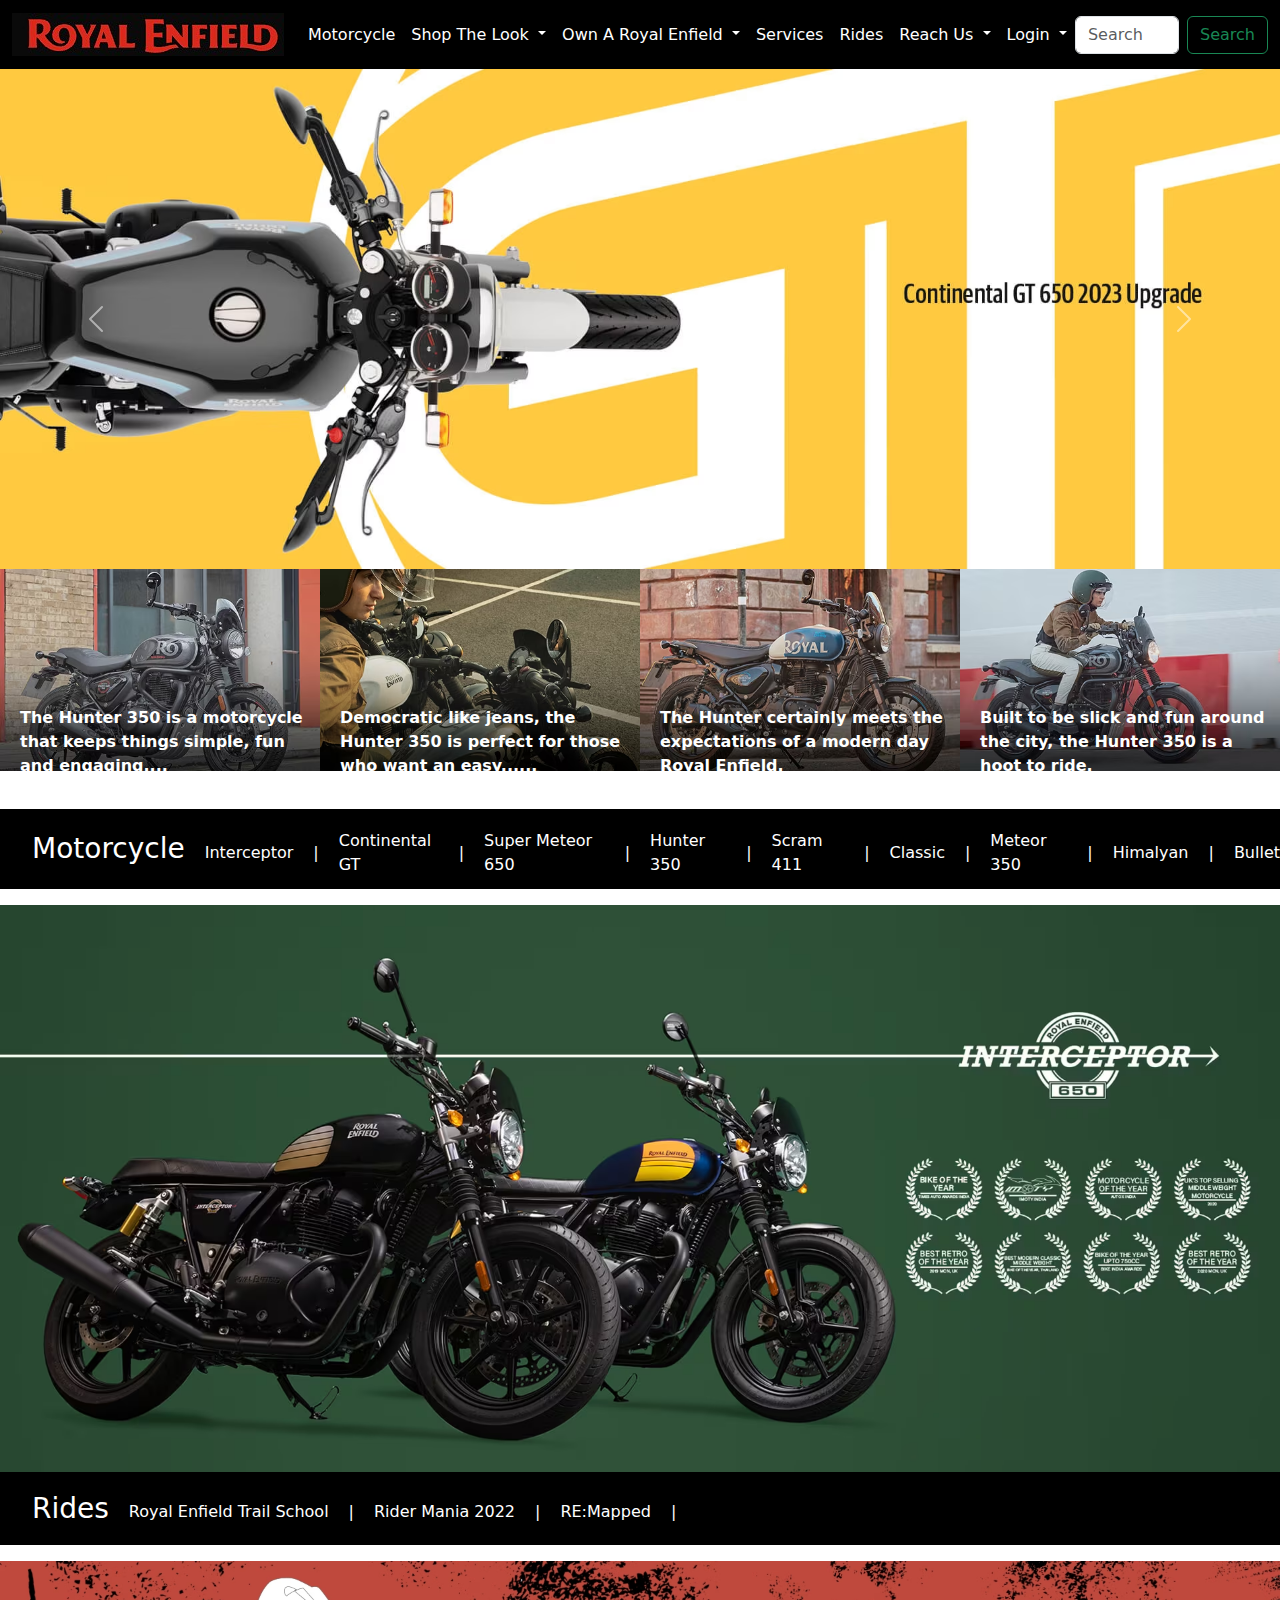
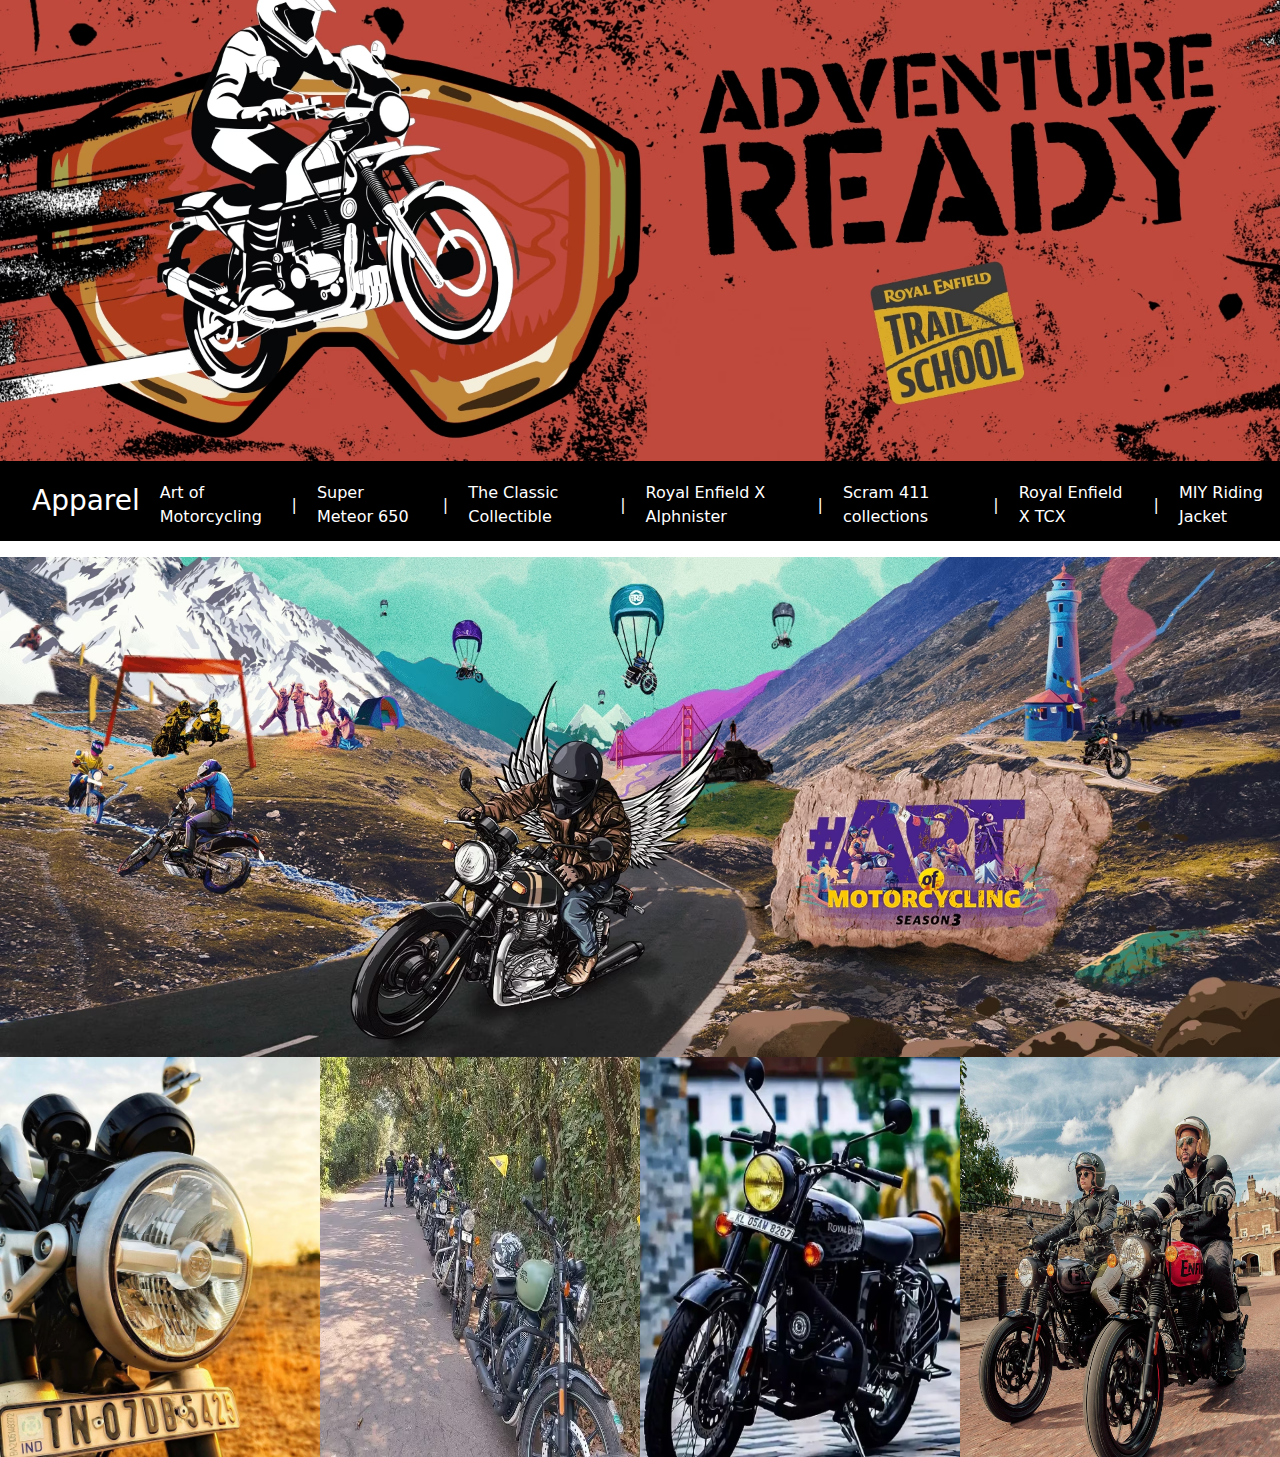
<file: index.html>
<!DOCTYPE html>
<html lang="en">
<head>
    <meta charset="UTF-8">
    <meta http-equiv="X-UA-Compatible" content="IE=edge">
    <meta name="viewport" content="width=device-width, initial-scale=1.0">
    <title>Bikes in India | New Bike Model 2023 | Royal Enfield India</title>
    <link rel="shortcut icon" href="./images/favicon-128x128.png" type="image/x-icon">
    <link rel="stylesheet" href="./bootstrap-5.3.0-alpha2-dist/css/bootstrap.min.css">
    <link rel="stylesheet" href="./royalenfield.css">
    <script src="./bootstrap-5.3.0-alpha2-dist/js/bootstrap.bundle.min.js" ></script>

</head>
<body>
    <nav class="navbar navbar-expand-lg bg-black">
        <div class="container-fluid">
          <a class="navbar-brand" href="#"><img src="./images/Screenshot 2023-04-12 082643.jpg"></img></a>
          <button class="navbar-toggler" type="button" data-bs-toggle="collapse" data-bs-target="#navbarSupportedContent" aria-controls="navbarSupportedContent" aria-expanded="false" aria-label="Toggle navigation">
            <span class="navbar-toggler-icon"></span>
          </button>
          <div class="collapse navbar-collapse" id="navbarSupportedContent">
            <ul class="navbar-nav me-auto mb-2 mb-lg-0">
              <li class="nav-item">
                <a class="nav-link active text-white" aria-current="page" href="#">Motorcycle</a>
              </li>
             
              <li class="nav-item dropdown">
                <a class="nav-link dropdown-toggle text-white" href="#" role="button" data-bs-toggle="dropdown" aria-expanded="false">
                  Shop The Look
                </a>
                <ul class="dropdown-menu bg-black">
                  <li><a class="dropdown-item text-white bg-black" href="#">Accessories</a></li>
                  <li><a class="dropdown-item text-white bg-black" href="#">Apparel</a></li>
                  
                  
                </ul>
              </li>

              <!-- <li class="nav-item dropdown">
                <a class="nav-link dropdown-toggle" href="#" role="button" data-bs-toggle="dropdown" aria-expanded="false">
                  Own A Royal Enfield
                </a>
                <ul class="dropdown-menu">
                  <li><a class="dropdown-item" href="#">Rental</a></li>
                  <li><a class="dropdown-item" href="#">Finance</a></li>
                  <li><a class="dropdown-item" href="#">Book A Test Ride</a></li>
                  <li><a class="dropdown-item" href="#">Configure Now</a></li>
                  
                  
                  
                </ul>
              </li> -->




              <li class="nav-item dropdown">
                <a class="nav-link dropdown-toggle text-white" href="#" role="button" data-bs-toggle="dropdown" aria-expanded="false">
                    Own A Royal Enfield
                </a>
                <ul class="dropdown-menu bg-black">
                  <li><a class="dropdown-item text-white bg-black" href="#">Rental</a></li>
                  <li><a class="dropdown-item text-white bg-black" href="#">Finance</a></li>
                  <li><a class="dropdown-item text-white bg-black" href="#">Book A Test Ride</a></li>
                  <li><a class="dropdown-item text-white bg-black" href="#">Configure Now</a></li>
                  
                  
                </ul>
              </li>


              <li class="nav-item">
                <a class="nav-link active text-white" aria-current="page" href="#">Services</a>
              </li>


              <li class="nav-item">
                <a class="nav-link active text-white" aria-current="page" href="#">Rides</a>
              </li>


              <li class="nav-item dropdown">
                <a class="nav-link dropdown-toggle text-white" href="#" role="button" data-bs-toggle="dropdown" aria-expanded="false">
                    Reach Us
                </a>
                <ul class="dropdown-menu bg-black">
                  <li><a class="dropdown-item text-white bg-black" href="#">Support</a></li>
                  <li><a class="dropdown-item text-white bg-black" href="#">Locate Us</a></li>
                  <li><a class="dropdown-item text-white bg-black" href="#">Our World</a></li>
                </ul>
              </li>


              <li class="nav-item dropdown">
                <a class="nav-link dropdown-toggle text-white" href="#" role="button" data-bs-toggle="dropdown" aria-expanded="false">
                    Login
                </a>
                <ul class="dropdown-menu bg-black">
                  <li><a class="dropdown-item text-white bg-black" href="#">Support</a></li>
                  <li><a class="dropdown-item text-white bg-black" href="#">Locate Us</a></li>
                  <li><a class="dropdown-item text-white bg-black" href="#">Our World</a></li>
                </ul>
              </li>
              
            </ul>
            <form class="d-flex" role="search">
              <input class="form-control me-2" type="search" placeholder="Search" aria-label="Search">
              <button class="btn btn-outline-success" type="submit">Search</button>
            </form>
          </div>
        </div>
      </nav>

      <div id="carouselExampleAutoplaying" class="carousel slide" data-bs-ride="carousel">
        <div class="carousel-inner">
          <div class="carousel-item active">
            <img src="./images/continental-gt-home2.avif" class="d-block w-100" alt="...">
          </div>
          <div class="carousel-item">
            <img src="./images/hunter-350-awards3.avif" class="d-block w-100" alt="...">
          </div>
          <div class="carousel-item">
            <img src="./images/interceptor-home1.avif" class="d-block w-100" alt="...">
          </div>

          <div class="carousel-item">
            <img src="./images/motorcycle-of-the-year4.avif" class="d-block w-100" alt="...">
          </div>
          <div class="carousel-item">
            <img src="./images/service-cost-calculator5.avif" class="d-block w-100" alt="...">
          </div>


        </div>
        <button class="carousel-control-prev" type="button" data-bs-target="#carouselExampleAutoplaying" data-bs-slide="prev">
          <span class="carousel-control-prev-icon" aria-hidden="true"></span>
          <span class="visually-hidden">Previous</span>
        </button>
        <button class="carousel-control-next" type="button" data-bs-target="#carouselExampleAutoplaying" data-bs-slide="next">
          <span class="carousel-control-next-icon" aria-hidden="true"></span>
          <span class="visually-hidden">Next</span>
        </button>

      </div>
      <section id="Cards">
             <div>
              <img src="./images/6.avif" alt="">
              <p>The Hunter 350 is a motorcycle that keeps things simple, fun and engaging....</p>
             </div>
             <div>
              <img src="./images/7.avif" alt="">
              <p>Democratic like jeans, the Hunter 350 is perfect for those who want an easy......</p>
             </div>
             <div>
              <img src="./images/8.avif" alt="">
              <p>The Hunter certainly meets the expectations of a modern day Royal Enfield.</p>
             </div>
             <div>
              <img src="./images/9.avif" alt="">
              <p>Built to be slick and fun around the city, the Hunter 350 is a hoot to ride.</p>
             </div>
      </section>
     
      <section id="HeaderSection1">
        <ul>
          <h3>Motorcycle</h3>
          <li class="red">Interceptor</li>
          <li>|</li>
          <li class="red" onclick="a()">Continental GT</li>
          <li>|</li>
          <li class="red" onclick="b()">Super Meteor 650</li>
          <li>|</li>
          <li class="red" onclick="c()">Hunter 350</li>
          <li>|</li>
          <li class="red" onclick="d()">Scram 411</li>
          <li>|</li>
          <li class="red" onclick="e()">Classic</li>
          <li>|</li>
          <li class="red" onclick="f()">Meteor 350</li>
          <li>|</li>
          <li class="red" onclick="g()">Himalyan</li>
          <li>|</li>
          <li class="red" onclick="h()">Bullet</li>
        </ul>

      </section>
      <section id="ImageSection1">
        <img src="./images/10.avif" alt="" id="bike">
        <!-- <img src="./images/11.avif" alt="" id="bike">
        <img src="./images/12.avif" alt="" id="bike">
        <img src="./images/13.avif" alt="" id="bike">
        <img src="./images/14.avif" alt="" id="bike">
        <img src="./images/15.avif" alt="" id="bike">
        <img src="./images/16.avif" alt="" id="bike">
        <img src="./images/17.avif" alt="" id="bike">
        <img src="./images/18.avif" alt="" id="bike">  -->
      </section>


      <section id="HeaderSection2">
        <ul>
          <h3>Rides</h3>
          <li class="red1">Royal Enfield Trail School</li>
          <li>|</li>
          <li class="red1" onclick="i()">Rider Mania 2022</li>
          <li>|</li>
          <li class="red1" onclick="j()">RE:Mapped</li>
          <li>|</li>

        </ul>
      </section>
   
    <section id="ImageSection2">
      <img src="./images/20.avif" alt="" id="bike1">
      <!-- <img src="./images/21.avif" alt="" id="bike">
      <img src="./images/22.avif" alt="" id="bike"> -->
    </section>

    <section id="HeaderSection3">
      <ul>
        <h3>Apparel</h3>
        <li class="red2">Art of Motorcycling</li>
        <li>|</li>
        <li class="red2" onclick="k()">Super Meteor 650</li>
        <li>|</li>
        <li class="red2" onclick="l()">The Classic Collectible</li>
        <li>|</li>
        <li class="red2" onclick="m()">Royal Enfield X Alphnister</li>
        <li>|</li>
        <li class="red2" onclick="n()">Scram 411 collections</li>
        <li>|</li>
        <li class="red2" onclick="o()">Royal Enfield X TCX</li>
        <li>|</li>
        <li class="red2" onclick="p()">MIY Riding Jacket</li>
      

    </section>


    <section id="ImageSection3">
      <img src="./images/23.avif" alt="" id="bike2">
      <!-- <img src="./images/24.avif" alt="" id="bike2">
      <img src="./images/25.avif" alt="" id="bike2">
      <img src="./images/26.avif" alt="" id="bike2">
      <img src="./images/27.avif" alt="" id="bike2">
      <img src="./images/28.avif" alt="" id="bike2">
      <img src="./images/29.avif" alt="" id="bike2">
      
       -->  
    </section>

    <section id="slideSection" style="display: flex;">
      <div id="carouselExampleSlidesOnly" class="carousel slide" data-bs-ride="carousel" style="width:25%;">
        <div class="carousel-inner">
          <div class="carousel-item active">
            <img src="./images/30.avif" class="d-block w-100" alt="..." style="width:100%; height:400px;">
          </div>
          <div class="carousel-item">
            <img src="./images/31.avif" class="d-block w-100" alt="..."  style="width:100%; height:400px;">
          </div>
          <div class="carousel-item">
            <img src="./images/32.avif" class="d-block w-100" alt="..."  style="width:100%; height:400px;">
          </div>
          <div class="carousel-item active">
            <img src="./images/33.avif" class="d-block w-100" alt="..."  style="width:100%; height:400px;">
          </div>
        </div>
      </div>

      <div id="carouselExampleSlidesOnly" class="carousel slide" data-bs-ride="carousel" style="width:25%;">
        <div class="carousel-inner">
          <div class="carousel-item active">
            <img src="./images/34.avif" class="d-block w-100" alt="..."  style="width:100%; height:400px;">
          </div>
          <div class="carousel-item">
            <img src="./images/35.avif" class="d-block w-100" alt="..."  style="width:100%; height:400px;">
          </div>
          <div class="carousel-item">
            <img src="./images/36.jpg" class="d-block w-100" alt="..."  style="width:100%; height:400px;">
          </div>
          <div class="carousel-item active">
            <img src="./images/37.avif" class="d-block w-100" alt="..."  style="width:100%; height:400px;">
          </div>
        </div>
      </div>

      <div id="carouselExampleSlidesOnly" class="carousel slide" data-bs-ride="carousel" style="width:25%;">
        <div class="carousel-inner">
          <div class="carousel-item active">
            <img src="./images/38.avif" class="d-block w-100" alt="..."  style="width:100%; height:400px;">
          </div>
          <div class="carousel-item">
            <img src="./images/39.avif" class="d-block w-100" alt="..."  style="width:100%; height:400px;">
          </div>
          <div class="carousel-item">
            <img src="./images/40.avif" class="d-block w-100" alt="..."  style="width:100%; height:400px;">
          </div>
          <div class="carousel-item active">
            <img src="./images/41.avif" class="d-block w-100" alt="..."  style="width:100%; height:400px;">
          </div>
        </div>
      </div>

      <div id="carouselExampleSlidesOnly" class="carousel slide" data-bs-ride="carousel" style="width:25%;">
        <div class="carousel-inner">
          <div class="carousel-item active">
            <img src="./images/42.avif" class="d-block w-100" alt="..."  style="width:100%; height:400px;">
          </div>
          <div class="carousel-item">
            <img src="./images/43.avif" class="d-block w-100" alt="..."  style="width:100%; height:400px;">
          </div>
          <div class="carousel-item">
            <img src="./images/44.avif" class="d-block w-100" alt="..."  style="width:100%; height:400px;">
          </div>
          <div class="carousel-item active">
            <img src="./images/45.webp" class="d-block w-100" alt="..."  style="width:100%; height:400px;">
          </div>
        </div>
      </div>









    </section>



  
      


  


  

  <script src="./royalenfield.js"></script>
</body>
</html>
</file>
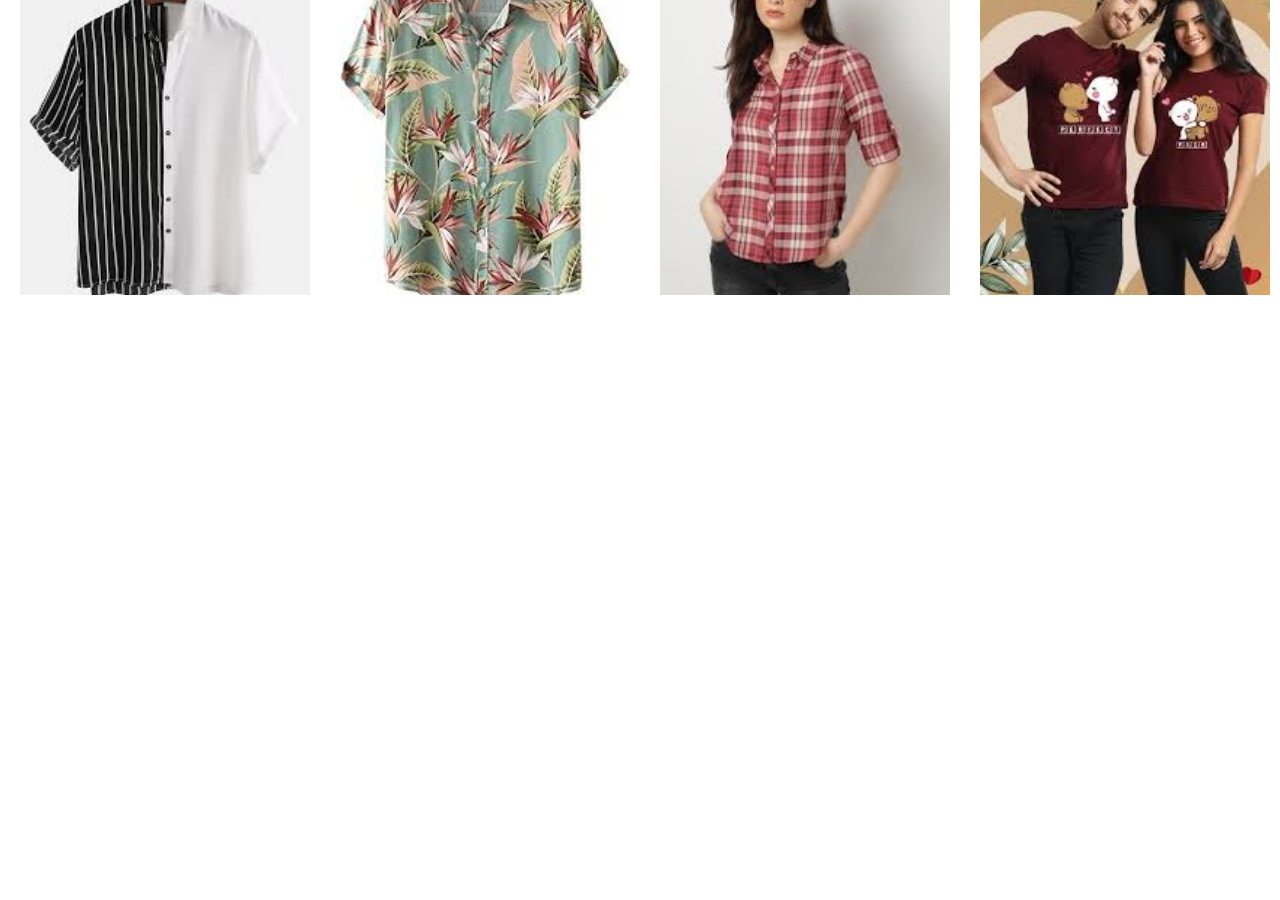
<file: cards.html>
<!DOCTYPE html>
<html lang="en">
<head>
    <meta charset="UTF-8">
    <meta http-equiv="X-UA-Compatible" content="IE=edge">
    <meta name="viewport" content="width=device-width, initial-scale=1.0">
    <title>Cards</title>
    <link rel="stylesheet" href="./cards.css">
    <link rel="stylesheet" href="./bootstrap-5.3.0-alpha2-dist/css/bootstrap.min.css">
    
</head>
<body>
    <section id="Cards">
        <div >
    
         <img src="./images/C!.jpg" alt="">
         <ul>
        <li class="red">Interceptor</li>
        <li>|</li>

         </ul>
        </div>
        <div>
         <img src="./images/C2.jpg" alt="">
         <p>Democratic like jeans, the Hunter 350 is perfect for those who want an easy......</p>
        </div>
        <div>
         <img src="./images/C3.jpg" alt="">
         <p>The Hunter certainly meets the expectations of a modern day Royal Enfield.</p>
        </div>
        <div>
         <img src="./images/C4.jpg" alt="">
         <p>Built to be slick and fun around the city, the Hunter 350 is a hoot to ride.</p>
        </div>
 </section>
    
</body>
</html>
</file>
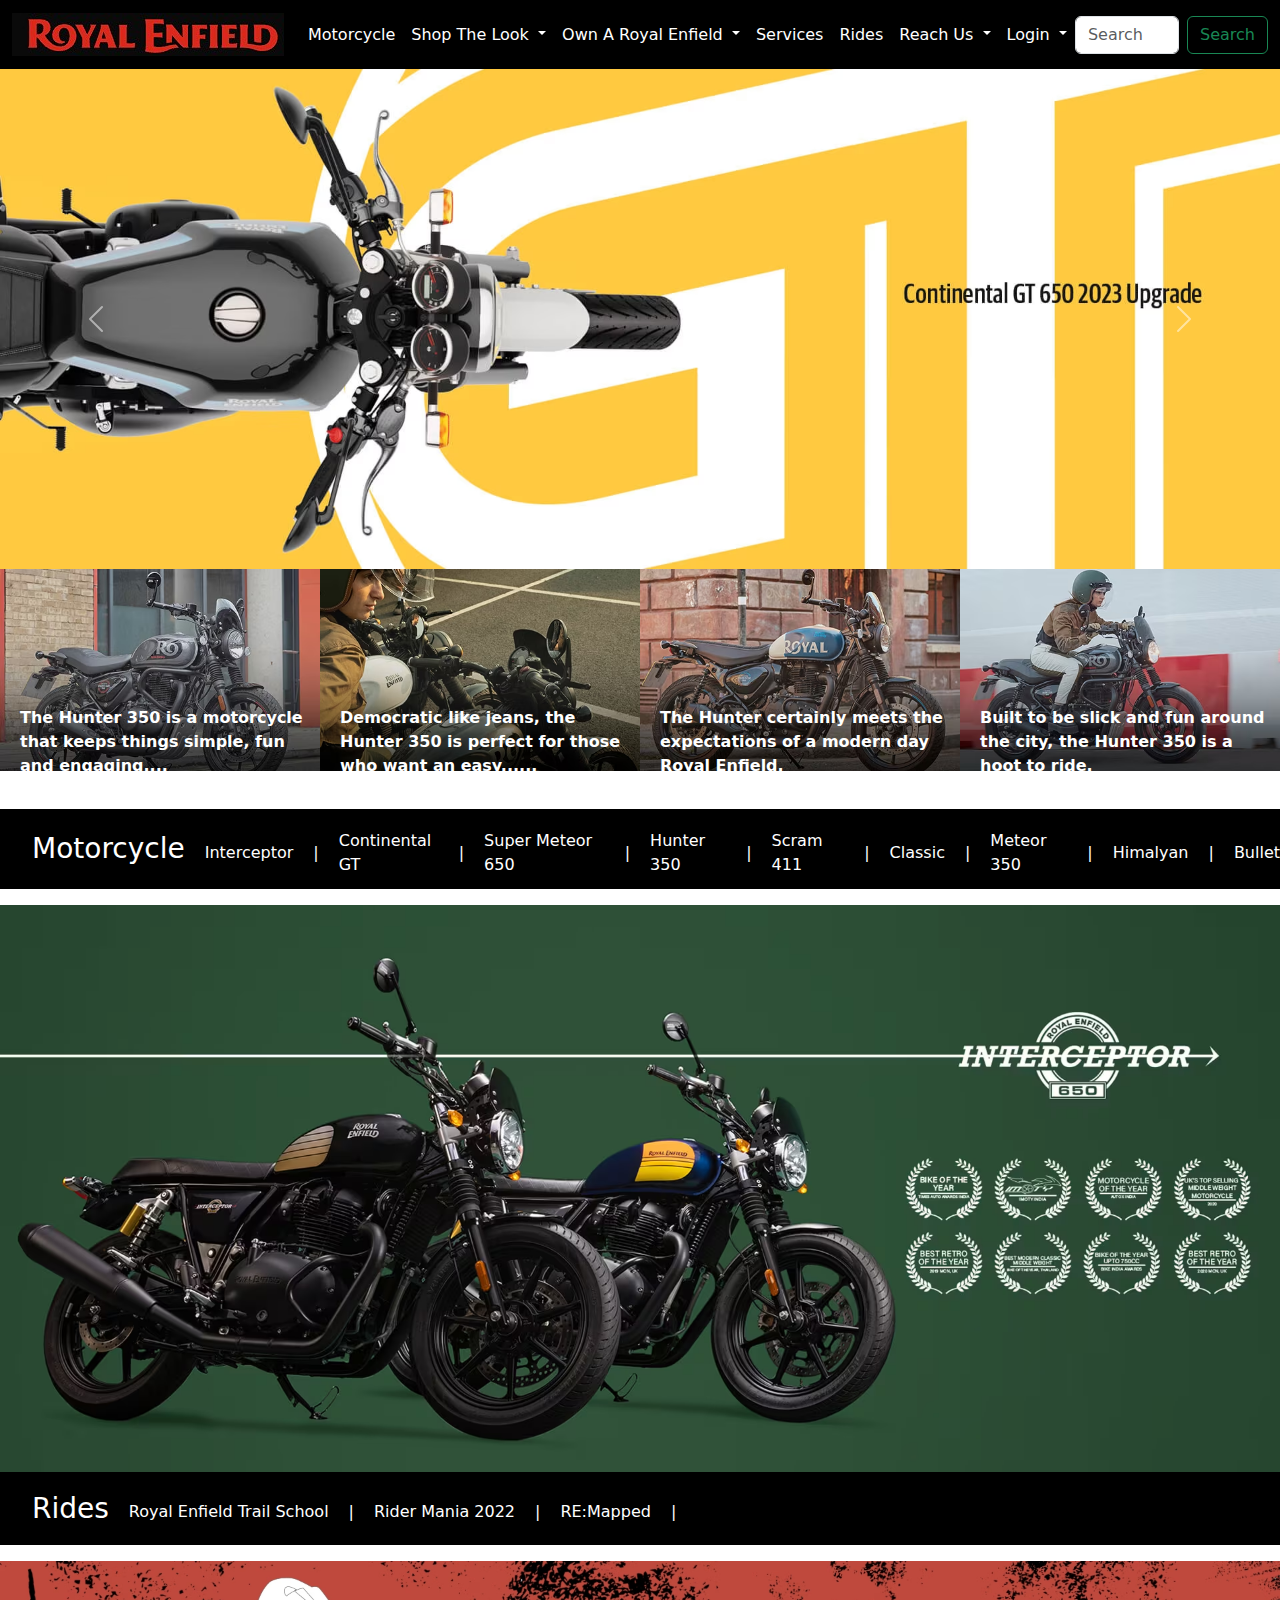
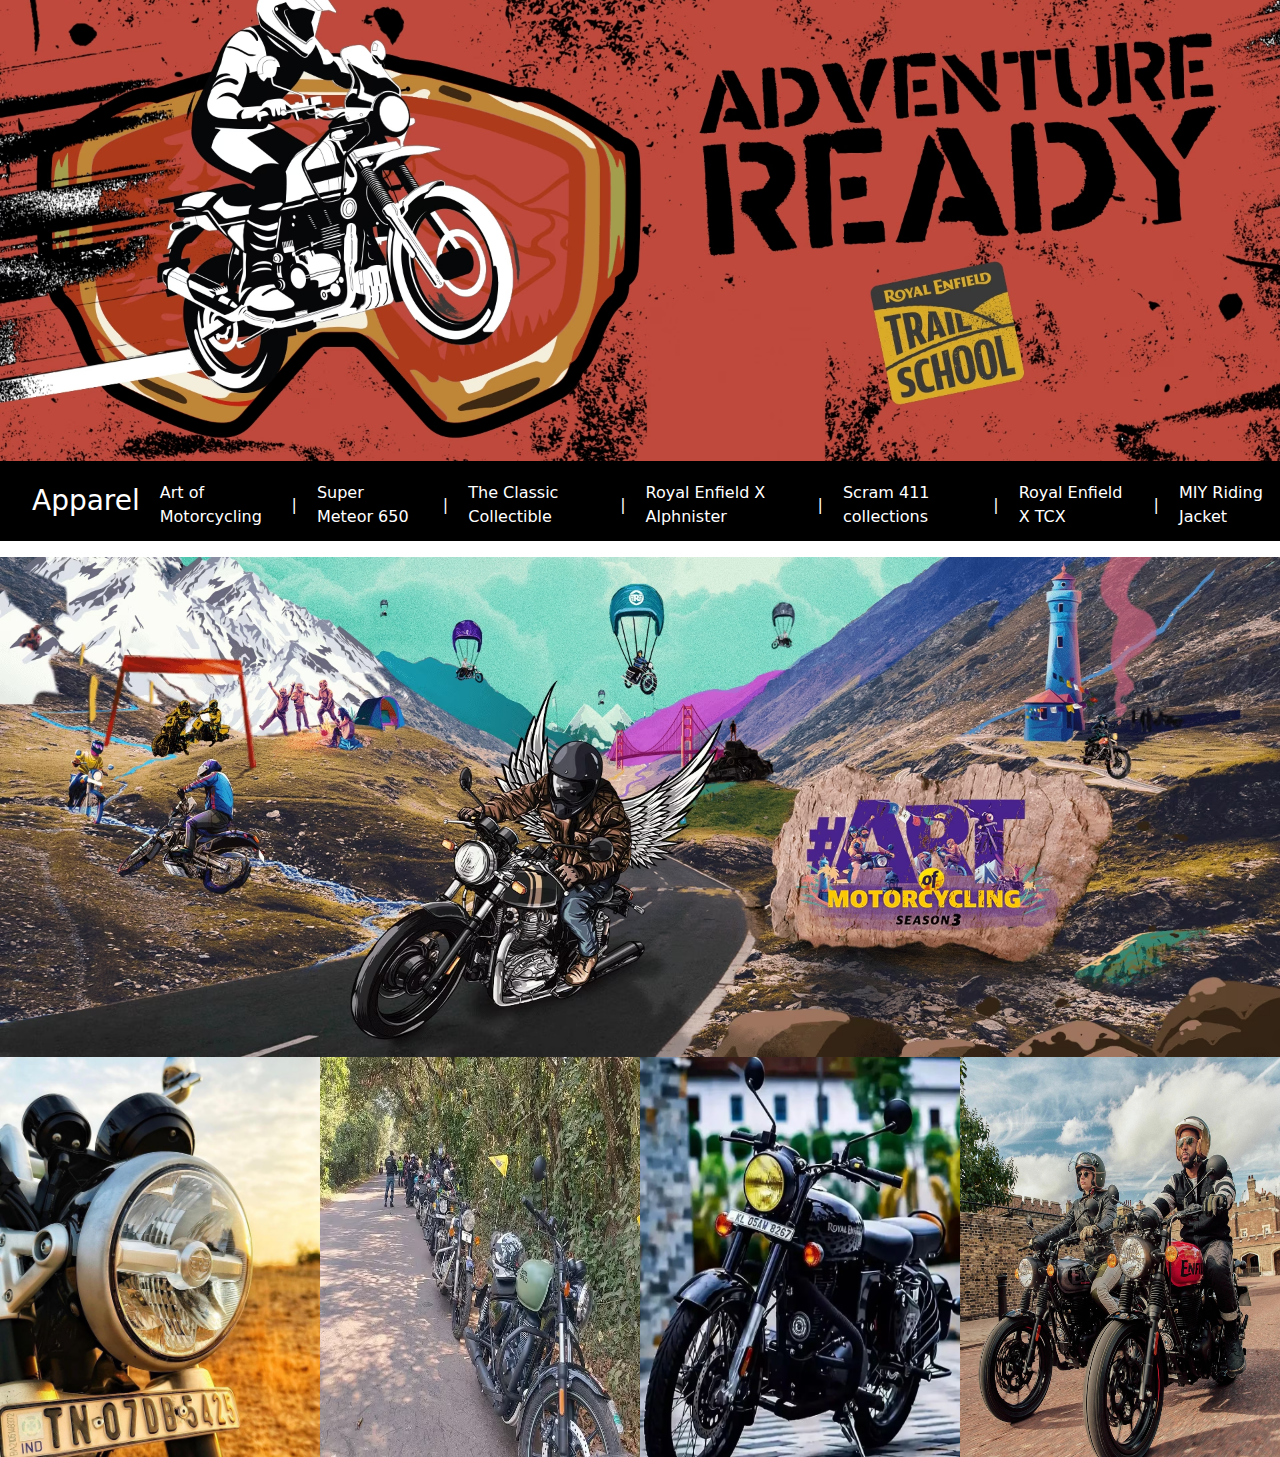
<file: royalenfield.html>
<!DOCTYPE html>
<html lang="en">
<head>
    <meta charset="UTF-8">
    <meta http-equiv="X-UA-Compatible" content="IE=edge">
    <meta name="viewport" content="width=device-width, initial-scale=1.0">
    <title>Bikes in India | New Bike Model 2023 | Royal Enfield India</title>
    <link rel="shortcut icon" href="./images/favicon-128x128.png" type="image/x-icon">
    <link rel="stylesheet" href="./bootstrap-5.3.0-alpha2-dist/css/bootstrap.min.css">
    <link rel="stylesheet" href="./royalenfield.css">
    <script src="./bootstrap-5.3.0-alpha2-dist/js/bootstrap.bundle.min.js" ></script>

</head>
<body>
    <nav class="navbar navbar-expand-lg bg-black">
        <div class="container-fluid">
          <a class="navbar-brand" href="#"><img src="./images/Screenshot 2023-04-12 082643.jpg"></img></a>
          <button class="navbar-toggler" type="button" data-bs-toggle="collapse" data-bs-target="#navbarSupportedContent" aria-controls="navbarSupportedContent" aria-expanded="false" aria-label="Toggle navigation">
            <span class="navbar-toggler-icon"></span>
          </button>
          <div class="collapse navbar-collapse" id="navbarSupportedContent">
            <ul class="navbar-nav me-auto mb-2 mb-lg-0">
              <li class="nav-item">
                <a class="nav-link active text-white" aria-current="page" href="#">Motorcycle</a>
              </li>
             
              <li class="nav-item dropdown">
                <a class="nav-link dropdown-toggle text-white" href="#" role="button" data-bs-toggle="dropdown" aria-expanded="false">
                  Shop The Look
                </a>
                <ul class="dropdown-menu bg-black">
                  <li><a class="dropdown-item text-white bg-black" href="#">Accessories</a></li>
                  <li><a class="dropdown-item text-white bg-black" href="#">Apparel</a></li>
                  
                  
                </ul>
              </li>

              <!-- <li class="nav-item dropdown">
                <a class="nav-link dropdown-toggle" href="#" role="button" data-bs-toggle="dropdown" aria-expanded="false">
                  Own A Royal Enfield
                </a>
                <ul class="dropdown-menu">
                  <li><a class="dropdown-item" href="#">Rental</a></li>
                  <li><a class="dropdown-item" href="#">Finance</a></li>
                  <li><a class="dropdown-item" href="#">Book A Test Ride</a></li>
                  <li><a class="dropdown-item" href="#">Configure Now</a></li>
                  
                  
                  
                </ul>
              </li> -->




              <li class="nav-item dropdown">
                <a class="nav-link dropdown-toggle text-white" href="#" role="button" data-bs-toggle="dropdown" aria-expanded="false">
                    Own A Royal Enfield
                </a>
                <ul class="dropdown-menu bg-black">
                  <li><a class="dropdown-item text-white bg-black" href="#">Rental</a></li>
                  <li><a class="dropdown-item text-white bg-black" href="#">Finance</a></li>
                  <li><a class="dropdown-item text-white bg-black" href="#">Book A Test Ride</a></li>
                  <li><a class="dropdown-item text-white bg-black" href="#">Configure Now</a></li>
                  
                  
                </ul>
              </li>


              <li class="nav-item">
                <a class="nav-link active text-white" aria-current="page" href="#">Services</a>
              </li>


              <li class="nav-item">
                <a class="nav-link active text-white" aria-current="page" href="#">Rides</a>
              </li>


              <li class="nav-item dropdown">
                <a class="nav-link dropdown-toggle text-white" href="#" role="button" data-bs-toggle="dropdown" aria-expanded="false">
                    Reach Us
                </a>
                <ul class="dropdown-menu bg-black">
                  <li><a class="dropdown-item text-white bg-black" href="#">Support</a></li>
                  <li><a class="dropdown-item text-white bg-black" href="#">Locate Us</a></li>
                  <li><a class="dropdown-item text-white bg-black" href="#">Our World</a></li>
                </ul>
              </li>


              <li class="nav-item dropdown">
                <a class="nav-link dropdown-toggle text-white" href="#" role="button" data-bs-toggle="dropdown" aria-expanded="false">
                    Login
                </a>
                <ul class="dropdown-menu bg-black">
                  <li><a class="dropdown-item text-white bg-black" href="#">Support</a></li>
                  <li><a class="dropdown-item text-white bg-black" href="#">Locate Us</a></li>
                  <li><a class="dropdown-item text-white bg-black" href="#">Our World</a></li>
                </ul>
              </li>
              
            </ul>
            <form class="d-flex" role="search">
              <input class="form-control me-2" type="search" placeholder="Search" aria-label="Search">
              <button class="btn btn-outline-success" type="submit">Search</button>
            </form>
          </div>
        </div>
      </nav>

      <div id="carouselExampleAutoplaying" class="carousel slide" data-bs-ride="carousel">
        <div class="carousel-inner">
          <div class="carousel-item active">
            <img src="./images/continental-gt-home2.avif" class="d-block w-100" alt="...">
          </div>
          <div class="carousel-item">
            <img src="./images/hunter-350-awards3.avif" class="d-block w-100" alt="...">
          </div>
          <div class="carousel-item">
            <img src="./images/interceptor-home1.avif" class="d-block w-100" alt="...">
          </div>

          <div class="carousel-item">
            <img src="./images/motorcycle-of-the-year4.avif" class="d-block w-100" alt="...">
          </div>
          <div class="carousel-item">
            <img src="./images/service-cost-calculator5.avif" class="d-block w-100" alt="...">
          </div>


        </div>
        <button class="carousel-control-prev" type="button" data-bs-target="#carouselExampleAutoplaying" data-bs-slide="prev">
          <span class="carousel-control-prev-icon" aria-hidden="true"></span>
          <span class="visually-hidden">Previous</span>
        </button>
        <button class="carousel-control-next" type="button" data-bs-target="#carouselExampleAutoplaying" data-bs-slide="next">
          <span class="carousel-control-next-icon" aria-hidden="true"></span>
          <span class="visually-hidden">Next</span>
        </button>

      </div>
      <section id="Cards">
             <div>
              <img src="./images/6.avif" alt="">
              <p>The Hunter 350 is a motorcycle that keeps things simple, fun and engaging....</p>
             </div>
             <div>
              <img src="./images/7.avif" alt="">
              <p>Democratic like jeans, the Hunter 350 is perfect for those who want an easy......</p>
             </div>
             <div>
              <img src="./images/8.avif" alt="">
              <p>The Hunter certainly meets the expectations of a modern day Royal Enfield.</p>
             </div>
             <div>
              <img src="./images/9.avif" alt="">
              <p>Built to be slick and fun around the city, the Hunter 350 is a hoot to ride.</p>
             </div>
      </section>
     
      <section id="HeaderSection1">
        <ul>
          <h3>Motorcycle</h3>
          <li class="red">Interceptor</li>
          <li>|</li>
          <li class="red" onclick="a()">Continental GT</li>
          <li>|</li>
          <li class="red" onclick="b()">Super Meteor 650</li>
          <li>|</li>
          <li class="red" onclick="c()">Hunter 350</li>
          <li>|</li>
          <li class="red" onclick="d()">Scram 411</li>
          <li>|</li>
          <li class="red" onclick="e()">Classic</li>
          <li>|</li>
          <li class="red" onclick="f()">Meteor 350</li>
          <li>|</li>
          <li class="red" onclick="g()">Himalyan</li>
          <li>|</li>
          <li class="red" onclick="h()">Bullet</li>
        </ul>

      </section>
      <section id="ImageSection1">
        <img src="./images/10.avif" alt="" id="bike">
        <!-- <img src="./images/11.avif" alt="" id="bike">
        <img src="./images/12.avif" alt="" id="bike">
        <img src="./images/13.avif" alt="" id="bike">
        <img src="./images/14.avif" alt="" id="bike">
        <img src="./images/15.avif" alt="" id="bike">
        <img src="./images/16.avif" alt="" id="bike">
        <img src="./images/17.avif" alt="" id="bike">
        <img src="./images/18.avif" alt="" id="bike">  -->
      </section>


      <section id="HeaderSection2">
        <ul>
          <h3>Rides</h3>
          <li class="red1">Royal Enfield Trail School</li>
          <li>|</li>
          <li class="red1" onclick="i()">Rider Mania 2022</li>
          <li>|</li>
          <li class="red1" onclick="j()">RE:Mapped</li>
          <li>|</li>

        </ul>
      </section>
   
    <section id="ImageSection2">
      <img src="./images/20.avif" alt="" id="bike1">
      <!-- <img src="./images/21.avif" alt="" id="bike">
      <img src="./images/22.avif" alt="" id="bike"> -->
    </section>

    <section id="HeaderSection3">
      <ul>
        <h3>Apparel</h3>
        <li class="red2">Art of Motorcycling</li>
        <li>|</li>
        <li class="red2" onclick="k()">Super Meteor 650</li>
        <li>|</li>
        <li class="red2" onclick="l()">The Classic Collectible</li>
        <li>|</li>
        <li class="red2" onclick="m()">Royal Enfield X Alphnister</li>
        <li>|</li>
        <li class="red2" onclick="n()">Scram 411 collections</li>
        <li>|</li>
        <li class="red2" onclick="o()">Royal Enfield X TCX</li>
        <li>|</li>
        <li class="red2" onclick="p()">MIY Riding Jacket</li>
      

    </section>


    <section id="ImageSection3">
      <img src="./images/23.avif" alt="" id="bike2">
      <!-- <img src="./images/24.avif" alt="" id="bike2">
      <img src="./images/25.avif" alt="" id="bike2">
      <img src="./images/26.avif" alt="" id="bike2">
      <img src="./images/27.avif" alt="" id="bike2">
      <img src="./images/28.avif" alt="" id="bike2">
      <img src="./images/29.avif" alt="" id="bike2">
      
       -->  
    </section>

    <section id="slideSection" style="display: flex;">
      <div id="carouselExampleSlidesOnly" class="carousel slide" data-bs-ride="carousel" style="width:25%;">
        <div class="carousel-inner">
          <div class="carousel-item active">
            <img src="./images/30.avif" class="d-block w-100" alt="..." style="width:100%; height:400px;">
          </div>
          <div class="carousel-item">
            <img src="./images/31.avif" class="d-block w-100" alt="..."  style="width:100%; height:400px;">
          </div>
          <div class="carousel-item">
            <img src="./images/32.avif" class="d-block w-100" alt="..."  style="width:100%; height:400px;">
          </div>
          <div class="carousel-item active">
            <img src="./images/33.avif" class="d-block w-100" alt="..."  style="width:100%; height:400px;">
          </div>
        </div>
      </div>

      <div id="carouselExampleSlidesOnly" class="carousel slide" data-bs-ride="carousel" style="width:25%;">
        <div class="carousel-inner">
          <div class="carousel-item active">
            <img src="./images/34.avif" class="d-block w-100" alt="..."  style="width:100%; height:400px;">
          </div>
          <div class="carousel-item">
            <img src="./images/35.avif" class="d-block w-100" alt="..."  style="width:100%; height:400px;">
          </div>
          <div class="carousel-item">
            <img src="./images/36.jpg" class="d-block w-100" alt="..."  style="width:100%; height:400px;">
          </div>
          <div class="carousel-item active">
            <img src="./images/37.avif" class="d-block w-100" alt="..."  style="width:100%; height:400px;">
          </div>
        </div>
      </div>

      <div id="carouselExampleSlidesOnly" class="carousel slide" data-bs-ride="carousel" style="width:25%;">
        <div class="carousel-inner">
          <div class="carousel-item active">
            <img src="./images/38.avif" class="d-block w-100" alt="..."  style="width:100%; height:400px;">
          </div>
          <div class="carousel-item">
            <img src="./images/39.avif" class="d-block w-100" alt="..."  style="width:100%; height:400px;">
          </div>
          <div class="carousel-item">
            <img src="./images/40.avif" class="d-block w-100" alt="..."  style="width:100%; height:400px;">
          </div>
          <div class="carousel-item active">
            <img src="./images/41.avif" class="d-block w-100" alt="..."  style="width:100%; height:400px;">
          </div>
        </div>
      </div>

      <div id="carouselExampleSlidesOnly" class="carousel slide" data-bs-ride="carousel" style="width:25%;">
        <div class="carousel-inner">
          <div class="carousel-item active">
            <img src="./images/42.avif" class="d-block w-100" alt="..."  style="width:100%; height:400px;">
          </div>
          <div class="carousel-item">
            <img src="./images/43.avif" class="d-block w-100" alt="..."  style="width:100%; height:400px;">
          </div>
          <div class="carousel-item">
            <img src="./images/44.avif" class="d-block w-100" alt="..."  style="width:100%; height:400px;">
          </div>
          <div class="carousel-item active">
            <img src="./images/45.webp" class="d-block w-100" alt="..."  style="width:100%; height:400px;">
          </div>
        </div>
      </div>









    </section>



  
      


  


  

  <script src="./royalenfield.js"></script>
</body>
</html>
</file>
<file: royalenfield.css>
#Cards{
    display: flex;
}
#Cards div{
    width: 25%;
    overflow: hidden;
    height: 240px;
}
#Cards div img{
    width: 100%;
}
#Cards div p{
    position: relative;
    bottom: 65px;
    color: white;
    padding-left: 20px;
    padding-right: 10px;
    font-weight: 700;
}
#Cards div img:hover{
    transform:scale(1.2);
    transition: 1.5s;
}
#HeaderSection1 ul{
    display:flex;
    list-style-type: none;
    gap:20px;
    align-items: center;
    padding-top: 12px;
    padding-bottom: 12px;
}
#HeaderSection1{
    background-color: black;
    color: white;
    padding-top: 8px;
    height: 7z0px;
}
.red:hover{
    color: red;
}
#ImageSection1 img{
    width: 100%;

    
}
#HeaderSection2 ul{
    display:flex;
    list-style-type: none;
    gap:20px;
    align-items: center;
    padding-top: 12px;
    padding-bottom: 12px;
}
#HeaderSection2{
    background-color: black;
    color: white;
    padding-top: 8px;
    height: 7z0px;
}
.red1:hover{
    color: red;
}
#ImageSection2 img{
    width: 100%;

    
}


#HeaderSection3 ul{
    display:flex;
    list-style-type: none;
    gap:20px;
    align-items: center;
    padding-top: 12px;
    padding-bottom: 12px;
}
#HeaderSection3{
    background-color: black;
    color: white;
    padding-top: 8px;
    height: 7z0px;
}
.red2:hover{
    color: red;
}
#ImageSection3 img{
    width: 100%;

    
}
</file>
<file: cards.css>
#Cards{
    display: flex;
}
#Cards div{
    width: 25%;
    overflow: hidden;
    height: 360px;
}
#Cards div img{
    width: 100%;
}
#Cards div ul{
    display:flex;
    list-style-type: none;
    gap:20px;
    align-items: center;
    padding-top: 12px;
    padding-bottom: 12px;
}
#Cards div {
    position: relative;
    bottom: 65px;
    color: black;
    padding-left: 20px;
    padding-right: 10px;
    font-weight: 700;
}
#Cards div img:hover{
    transform:scale(1.2);
    transition: 1.5s;
}
</file>
